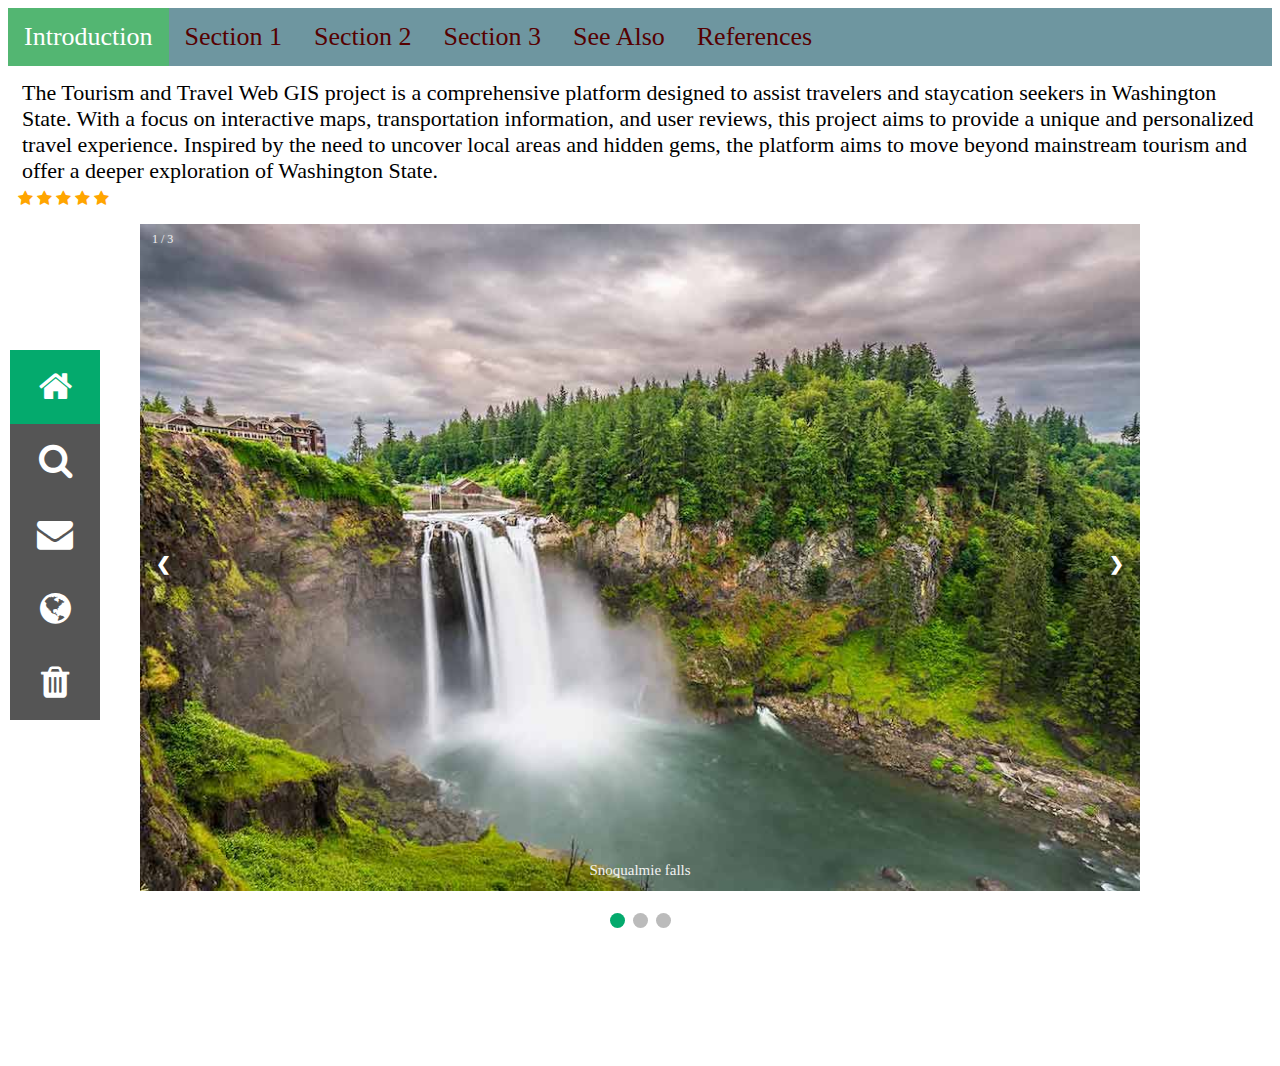
<file: index.html>
<!DOCTYPE html>
<html>

<head>
    <title>Responsive Web Design</title>

    <!-- Including the main.css file for styling -->
    <link rel="stylesheet" href="css/main.css">

    <!-- Including the Font Awesome CSS library for icons -->
    <link rel="stylesheet" href="https://cdnjs.cloudflare.com/ajax/libs/font-awesome/4.7.0/css/font-awesome.min.css">
</head>

<body>

    <!-- Navigation bar -->
    <div class="topnav" id="myTopnav">
        <!-- Active link pointing to the index.html page -->
        <a class="active" href="index.html">Introduction</a>

        <!-- Links to other sections -->
        <a href="section1.html">Section 1</a>
        <a href="section2.html">Section 2</a>
        <a href="section3.html">Section 3</a>

        <!-- Additional links -->
        <a href="see_also.html">See Also</a>
        <a href="references.html">References</a>

        <!-- "Hamburger menu" / "Bar icon" to toggle the navigation links on smaller screens -->
        <a href="javascript:void(0);" class="icon">
            <i class="fa fa-bars"></i>
        </a>
    </div>

    <!-- Page content -->
    <div class="content">
        <!-- Tourism and Travel Web GIS Project-->
        The Tourism and Travel Web GIS project is a comprehensive platform designed to assist travelers
        and staycation seekers in Washington State. With a focus on interactive maps, transportation information, 
        and user reviews, this project aims to provide a unique and personalized travel experience. Inspired by the 
        need to uncover local areas and hidden gems, the platform aims to move beyond mainstream tourism and offer a 
        deeper exploration of Washington State.
        <br>
        <br>
        
    </div>

    <!-- Slideshow container -->
    <div class="slideshow-container">

        <!-- Full-width images with number and caption text -->
        <div class="mySlides fade">
        <div class="numbertext">1 / 3</div>
        <img src="img/pic-1copy.jpeg" style="width:100%">
        <div class="text">Snoqualmie falls</div>
        </div>
  
        <div class="mySlides fade">
        <div class="numbertext">2 / 3</div>
        <img src="img/pic5.jpeg" style="width:100%">
        <div class="text">Downtown Seattle</div>
        </div>
  
        <div class="mySlides fade">
        <div class="numbertext">3 / 3</div>
        <img src="img/pic6.jpeg" style="width:100%">
        <div class="text">Mount Rainier</div>
        </div>
  
        <!-- Next and previous buttons -->
        <a class="prev" onclick="plusSlides(-1)">&#10094;</a>
        <a class="next" onclick="plusSlides(1)">&#10095;</a>
    </div>
    <br>
  
    <!-- The dots/circles -->
    <div style="text-align:center">
        <span class="dot" onclick="currentSlide(1)"></span> 
        <span class="dot" onclick="currentSlide(2)"></span> 
        <span class="dot" onclick="currentSlide(3)"></span> 
    </div>
    <br>
    <br>
    <br>
    <!-- Add icon library -->
    <link rel="stylesheet" href="https://cdnjs.cloudflare.com/ajax/libs/font-awesome/4.7.0/css/font-awesome.min.css">

    <div class="icon-bar">
        <a class="active" href="#"><i class="fa fa-home"></i></a> 
        <a href="#"><i class="fa fa-search"></i></a> 
        <a href="#"><i class="fa fa-envelope"></i></a> 
        <a href="#"><i class="fa fa-globe"></i></a>
        <a href="#"><i class="fa fa-trash"></i></a> 
    </div>
    <br>
    <br>
    <br>
    <!-- Add icon library -->
    <link rel="stylesheet" href="https://cdnjs.cloudflare.com/ajax/libs/font-awesome/4.7.0/css/font-awesome.min.css">

    <span class="fa fa-star checked"></span>
    <span class="fa fa-star checked"></span>
    <span class="fa fa-star checked"></span>
    <span class="fa fa-star checked"></span>
    <span class="fa fa-star checked"></span>


    <!-- Including the main.js file for JavaScript functionality -->
    <script src="js/main.js"></script>

</body>

</html>
</file>
<file: css/main.css>
/* Add a black background color to the top navigation */
.topnav {
    background-color: rgb(110,150,160);
    overflow: hidden;
  }
  
  /* Style the links inside the navigation bar */
  .topnav a {
    float: left;
    display: block;
    color: #560000;
    text-align: center;
    padding: 14px 16px;
    text-decoration: none;
    font-size: 26px;
  }
  
  /* Change the color of links on hover */
  .topnav a:hover {
    background-color: #fca2a2;
    color: black;
  }
  
  /* Add an active class to highlight the current page */
  .topnav a.active {
    background-color: #53b672;
    color: white;
  }
  
  /* Hide the icon that should open and close the topnav on small screens */
  .topnav .icon {
    display: none;
  }
  
  /* Style for page content */
  .content {
    padding: 14px;
    font-size: 22px;
  }
  
  /* When the screen is less than 800 pixels wide */
  @media screen and (max-width: 800px) {
    /* Hide all links, except for the selected tab */
    .topnav a:not(.active) {
      display: none;
    }
  
    /* Show the icon that should open and close the topnav */
    .topnav a.icon {
      float: right;
      display: block;
    }
  }
  
  /* When the screen is less than 800 pixels wide, if the user clicks on the icon */
  /* the "responsive" class attribute will be added to the topnav by the JavaScript code */
  /* This media query sets the style for the unfolded topnav */
  /* It makes the topnav look good on small screens (display the links vertically instead of horizontally)  */
  @media screen and (max-width: 800px) {
    .topnav.responsive {
      position: relative;
    }
  
    .topnav.responsive a.icon {
      position: absolute;
      right: 0;
      top: 0;
    }
  
    .topnav.responsive a {
      float: none;
      display: block;
      text-align: left;
    }
  }

  * {box-sizing:border-box}

  /* Slideshow container */
  .slideshow-container {
    max-width: 1000px;
    position: relative;
    margin: auto;
  }
  
  /* Hide the images by default */
  .mySlides {
    display: none;
  }
  
  /* Next & previous buttons */
  .prev, .next {
    cursor: pointer;
    position: absolute;
    top: 50%;
    width: auto;
    margin-top: -22px;
    padding: 16px;
    color: white;
    font-weight: bold;
    font-size: 18px;
    transition: 0.6s ease;
    border-radius: 0 3px 3px 0;
    user-select: none;
  }
  
  /* Position the "next button" to the right */
  .next {
    right: 0;
    border-radius: 3px 0 0 3px;
  }
  
  /* On hover, add a black background color with a little bit see-through */
  .prev:hover, .next:hover {
    background-color: rgba(0,0,0,0.8);
  }
  
  /* Caption text */
  .text {
    color: #f2f2f2;
    font-size: 15px;
    padding: 8px 12px;
    position: absolute;
    bottom: 8px;
    width: 100%;
    text-align: center;
  }
  
  /* Number text (1/3 etc) */
  .numbertext {
    color: #f2f2f2;
    font-size: 12px;
    padding: 8px 12px;
    position: absolute;
    top: 0;
  }
  
  /* The dots/bullets/indicators */
  .dot {
    cursor: pointer;
    height: 15px;
    width: 15px;
    margin: 0 2px;
    background-color: #bbb;
    border-radius: 50%;
    display: inline-block;
    transition: background-color 0.6s ease;
  }
  
  .active, .dot:hover {
    background-color: #717171;
  }
  
  /* Fading animation */
  .fade {
    animation-name: fade;
    animation-duration: 1.5s;
  }
  
  @keyframes fade {
    from {opacity: .4} 
    to {opacity: 1}
  }

  .icon-bar {
    width: 90px; /* Set a specific width */
    background-color: #555; /* Dark-grey background */
    position: absolute;
    top: 350px;
    left: 10px;
  }
  
  .icon-bar a {
    display: block; /* Make the links appear below each other instead of side-by-side */
    text-align: center; /* Center-align text */
    padding: 16px; /* Add some padding */
    transition: all 0.3s ease; /* Add transition for hover effects */
    color: white; /* White text color */
    font-size: 36px; /* Increased font-size */
  }
  
  .icon-bar a:hover {
    background-color: #000; /* Add a hover color */
  }
  
  .active {
    background-color: #04AA6D; /* Add an active/current color */
  }

  .checked {
    color: orange;
    position: relative;
    top: -850px;
    left: 10px;
  }
</file>
